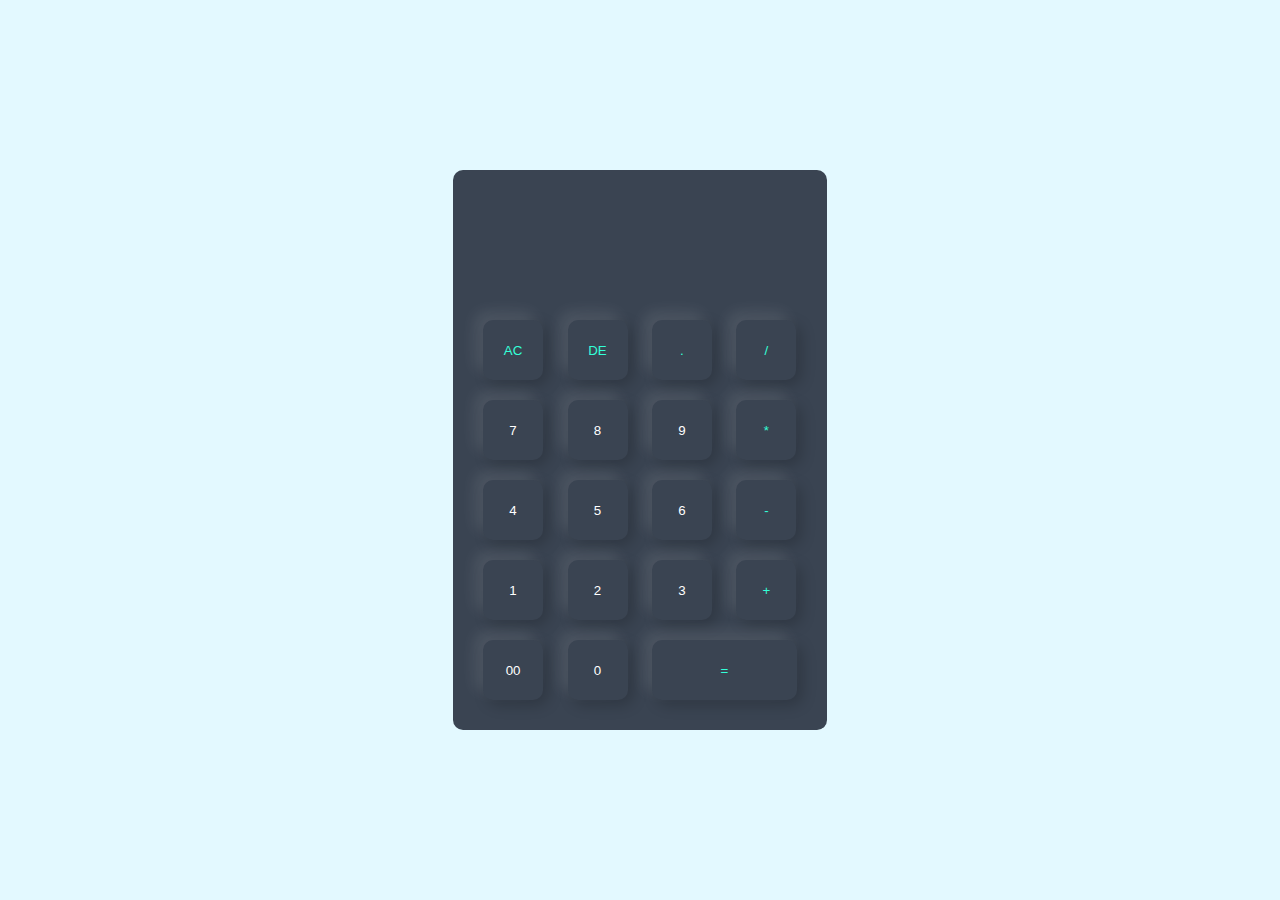
<file: calculator/index.html>
<!DOCTYPE html>
<html lang="en">

<head>
    <meta charset="UTF-8">
    <meta http-equiv="X-UA-Compatible" content="IE=edge">
    <meta name="viewport" content="width=device-width, initial-scale=1.0">
    <title>Calculator</title>
    <link rel="stylesheet" href="style.css">
</head>

<body>

    <div class="container">
        <div class="calculator">
            <form>
                <div class="display">
                    <input type="text" name="display">
                </div>
                <div>
                    <input type="button" value="AC" onclick="display.value = ''" class="operator">
                    <input type="button" value="DE" onclick="display.value = display.value.toString().slice(0,-1)"
                        class="operator">
                    <input type="button" value="." onclick="display.value += '.'" class="operator">
                    <input type="button" value="/" onclick="display.value += '/'" class="operator">
                </div>
                <div>
                    <input type="button" value="7" onclick="display.value += '7'">
                    <input type="button" value="8" onclick="display.value += '8'">
                    <input type="button" value="9" onclick="display.value += '9'">
                    <input type="button" value="*" onclick="display.value += '*'" class="operator">
                </div>
                <div>
                    <input type="button" value="4" onclick="display.value += '4'">
                    <input type="button" value="5" onclick="display.value += '5'">
                    <input type="button" value="6" onclick="display.value += '6'">
                    <input type="button" value="-" onclick="display.value += '-'" class="operator">
                </div>
                <div>
                    <input type="button" value="1" onclick="display.value += '1'">
                    <input type="button" value="2" onclick="display.value += '2'">
                    <input type="button" value="3" onclick="display.value += '3'">
                    <input type="button" value="+" onclick="display.value += '+'" class="operator">
                </div>
                <div>
                    <input type="button" value="00" onclick="display.value += '00'">
                    <input type="button" value="0" onclick="display.value += '0'">
                    <input type="button" value="=" onclick="display.value = eval(display.value)" class="equal operator">

                </div>
            </form>
        </div>
    </div>

</body>

</html>
</file>
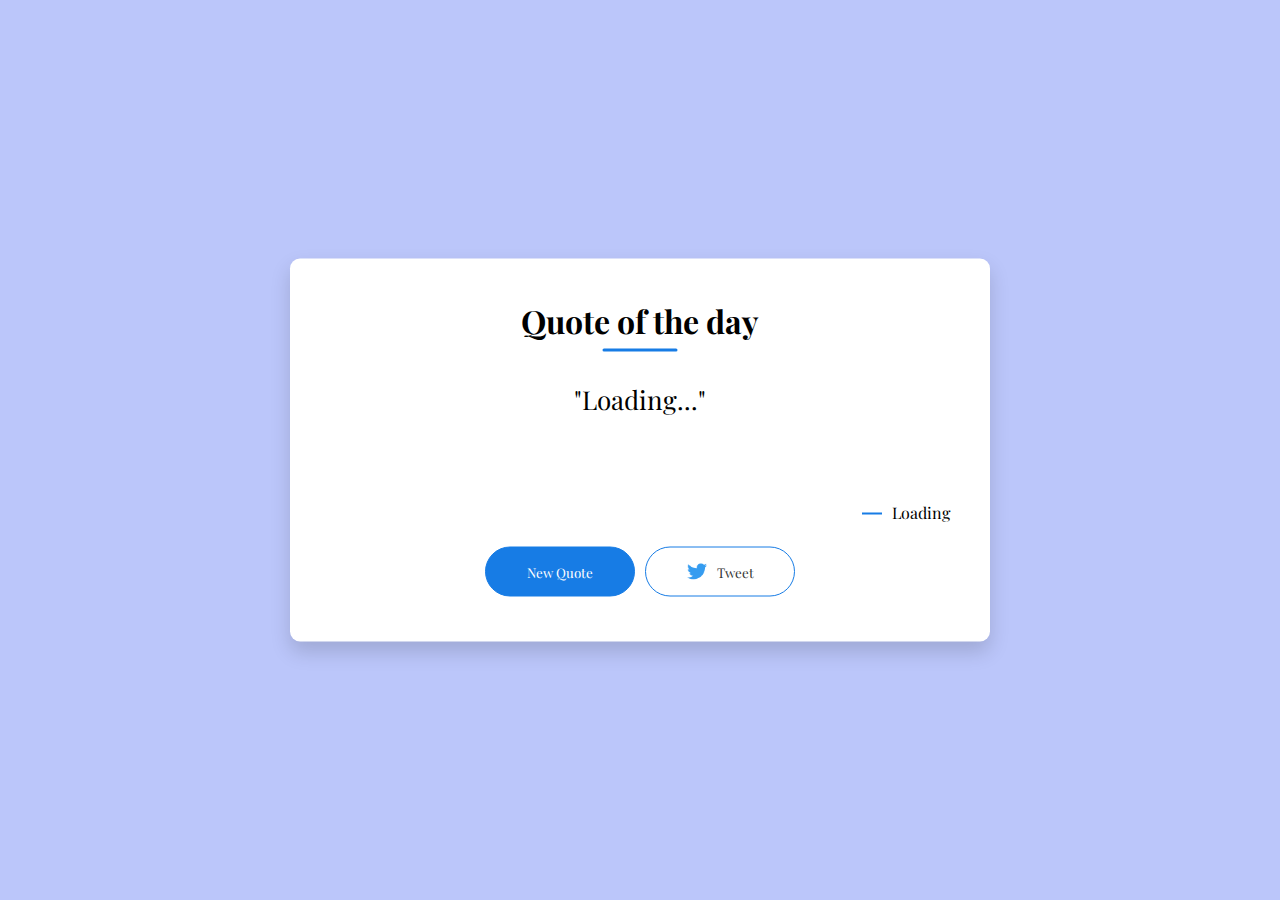
<file: quotegenerator/index.html>
<!DOCTYPE html>
<html lang="en">
<head>
    <meta charset="UTF-8">
    <meta http-equiv="X-UA-Compatible" content="IE=edge">
    <meta name="viewport" content="width=device-width, initial-scale=1.0">
    <title>Quote of the day</title>
    <link rel="stylesheet" href="style.css">
</head>
<body>

    <div class="quote-box">
        <h2>Quote of the day</h2>
        <blockquote id="quote">Loading...</blockquote>
        <span id="author">Loading</span>
        <div>
            <button onclick="getquote(api_url)">New Quote</button>
            <button onclick="tweet()"><img src="logo.png">Tweet</button>
        </div>
    </div>
    <script src="script.js"></script>
</body>
</html>
</file>
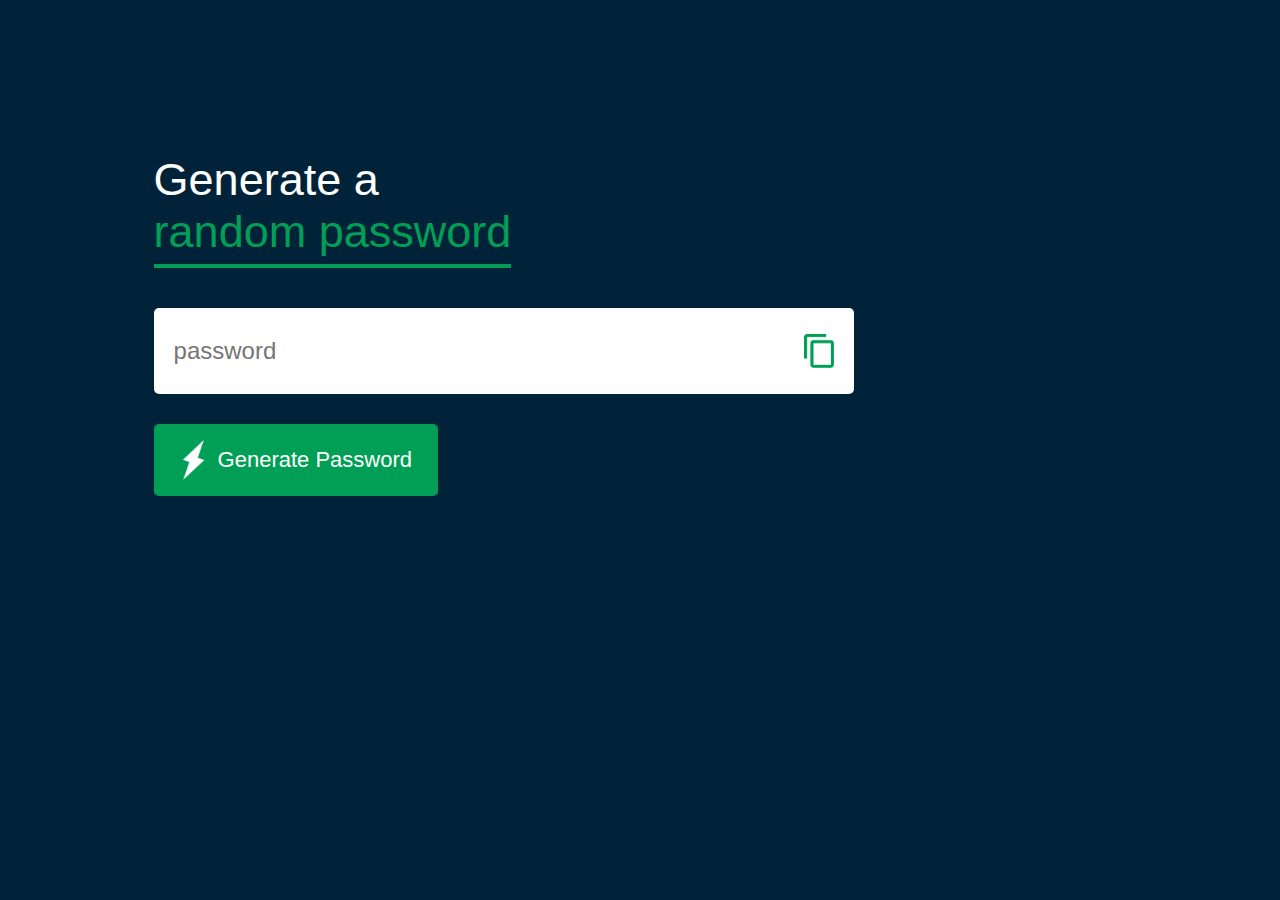
<file: randompassword/index.html>
<!DOCTYPE html>
<html lang="en">
<head>
    <meta charset="UTF-8">
    <meta http-equiv="X-UA-Compatible" content="IE=edge">
    <meta name="viewport" content="width=device-width, initial-scale=1.0">
    <title>Random password generator</title>
    <link rel="stylesheet" href="style.css">
</head>


<body>

    <div class="container">
        <h1>Generate a <br> <span>random password</span> </h1>
        <div class="display">
            <input type="text" id="password" placeholder="password">
            <img src="copy.png" onclick="copyPassword()">
        </div>  
        <button onclick="createPassword()"> <img src="generate.png"> Generate Password</button>
    </div>
    

    <script src="script.js"></script>
</body>
</html>
</file>
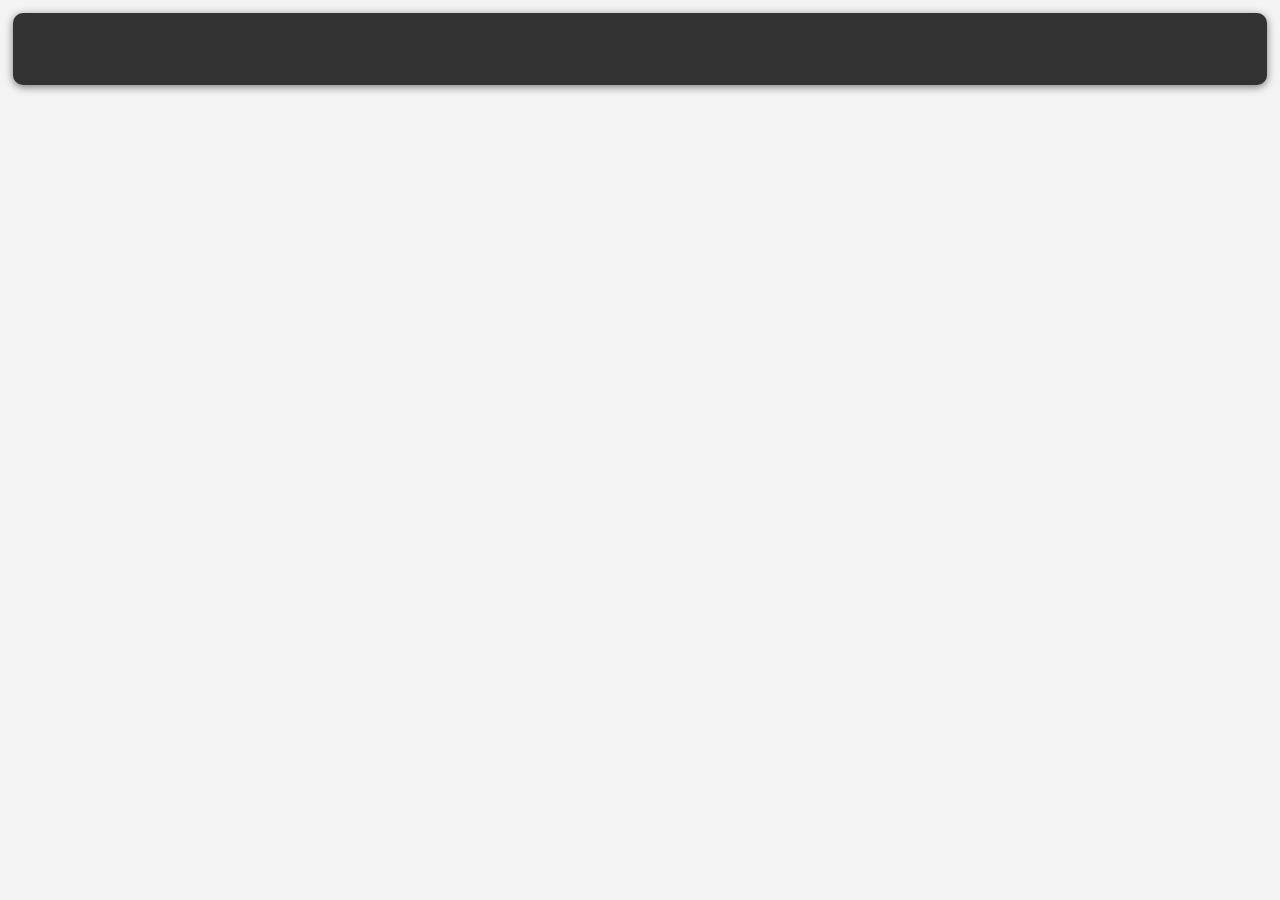
<file: testnewsticker/index.html>
<!DOCTYPE html>
<html lang="fr">
<head>
  <meta charset="UTF-8">
  <meta name="viewport" content="width=device-width, initial-scale=1.0">
  <link rel="stylesheet" href="style.css">
  <title>Bandeau défilant d'actualités</title>
</head>
<body>
  <div class="container">
    <ul id="newsTicker" class="news-ticker">
      <li class="news-ticker__legend">Actualités du jour :</li>
    </ul>
  </div>
  <script src="script.js"></script>
</body>
</html>
</file>
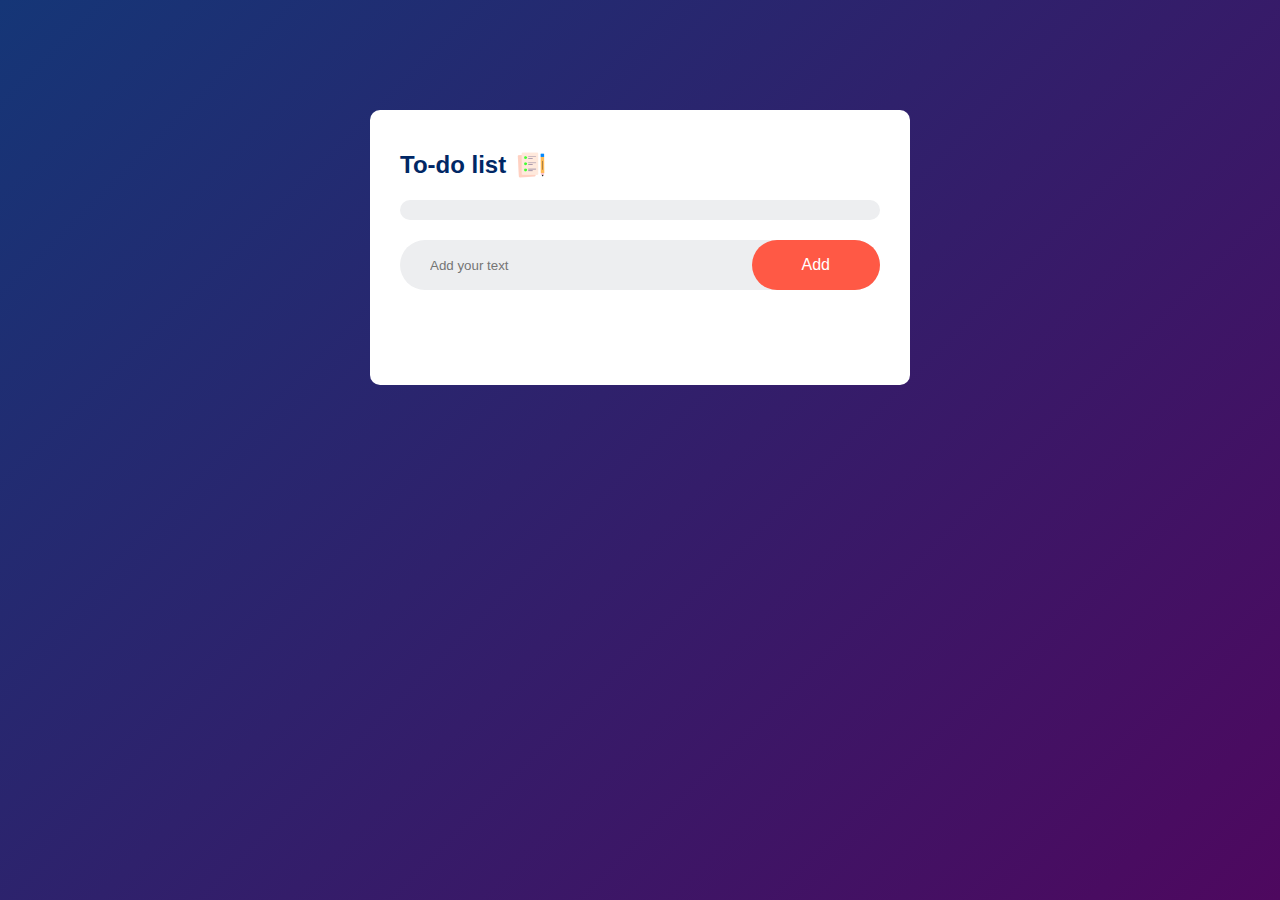
<file: Todolist/index.html>
<!DOCTYPE html>
<html lang="en">
<head>
    <meta charset="UTF-8">
    <meta http-equiv="X-UA-Compatible" content="IE=edge">
    <meta name="viewport" content="width=device-width, initial-scale=1.0">
    <link rel="stylesheet" href="style.css">
    <title>To do list app</title>
</head>
<body>

<div class="container">
    <div class="todo-app">
        <h2>To-do list <img src="icon.png" ></h2>

        <div class="progress-bar">
            <div class="progress"></div>
        </div>
        
        <div class="row">
            <input type="text" id="input-box" placeholder="Add your text">
            <button onclick="addTask()">Add</button>
        </div>
        <ul id="list-container">
           <!--<li class="checked">Task 1</li>
            <li>Task 2</li>
            <li>Task 3</li>--> 
        </ul>
    </div>  

</div>

    <script src="script.js"></script>
</body>
</html>
</file>
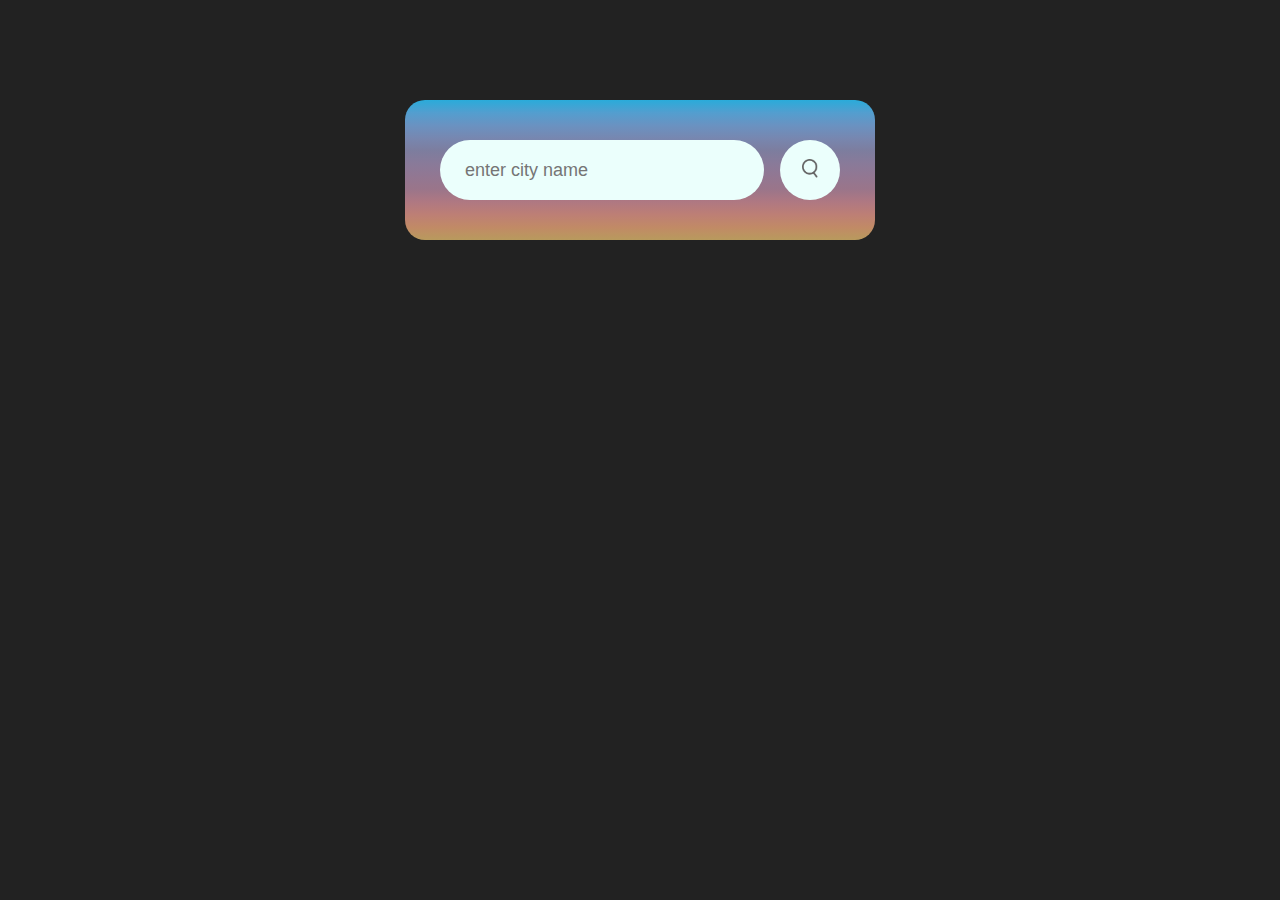
<file: weatherapp/weatherapp.html>
<!DOCTYPE html>
<html lang="en">
<head>
  <meta charset="UTF-8">
  <meta http-equiv="X-UA-Compatible" content="IE=edge">
  <meta name="viewport" content="width=device-width, initial-scale=1.0">
  <title>Weather App</title>
  <link rel="stylesheet" href="style.css">
  
</head>
<body>
  
<div class="card">
  <div class="search">
    <input type="text" placeholder="enter city name" spellcheck="false">
    <button><img src="search.png"></button>
  </div>
  <div class="error">
    <p>Invalid city name</p>
  </div>
  <div class="weather">
    <img src="rain.png" class="weather-icon">
    <h1 class="temp">22°c</h1>
    <h2 class="city">New York</h2>
    <div class="details">
      <div class="col">
        <img src="humidity.png">
        <div>
          <p class="humidity">50%</p>
          <p>Humidity</p>
        </div>
      </div>
      <div class="col">
        <img src="wind.png">
        <div>
          <p class="wind">15 km/h</p>
          <p>Wind Speed</p>
        </div>
      </div>
    </div>
  </div>
</div>


<script src="scriptmeteo.js"></script>

</body>
</html>
</file>
<file: calculator/style.css>
* {
    margin: 0;
    padding: 0;
    box-sizing: border-box;
    font-family: 'Poppins', sans-serif;
}

.container {
    width: 100%;
    height: 100vh;
    background-color: #e3f9ff;
    display: flex;
    align-items: center;
    justify-content: center;
}

.calculator {
    background: #3a4452;
    padding: 20px;
    border-radius: 10px;
}

.calculator form input {
    border: 0;
    outline: 0;
    width: 60px;
    height: 60px;
    border-radius: 10px;
    box-shadow: -8px -8px 15px rgba(255, 255, 255, 0.1), 5px 5px 15px rgba(0, 0, 0, 0.2);
    background: transparent;
    font-style: 20px;
    color: #fff;
    cursor: pointer;
    margin: 10px;
}

form .display {
    display: flex;
    justify-content: flex-end;
    margin: 20px 0;
}

form .display input {
    text-align: right;
    flex: 1;
    font-size: 45px;
    box-shadow: none;
}

form input.equal {
    width: 145px;
}

form input.operator {
    color: #33ffd8;
}
</file>
<file: quotegenerator/style.css>
@import url('https://fonts.googleapis.com/css2?family=Playfair+Display:ital,wght@0,500;0,600;0,700;1,400&display=swap');

* {
    margin: 0;
    padding: 0;
    box-sizing: border-box;
    font-family: 'Playfair Display', serif;
}

body {
    background: #bbc6fa;
}

.quote-box {
    background: #fff;
    width: 700px;
    position:absolute;
    top: 50%;
    left: 50%;
    transform: translate(-50%, -50%);
    padding: 40px;
    border-radius: 10px;
    text-align: center;
    box-shadow: 0 10px 20px 0px rgba(0, 0, 0, 0.15);
}

.quote-box h2 {
    font-size: 32px;
    margin-bottom: 40px;
    position: relative;
}

.quote-box h2::after {
    content:'';
    width: 75px;
    height: 3px;
    border-radius: 3px;
    background: rgb(23, 124, 229);
    position: absolute;
    bottom: -10px;
    left: 50%;
    transform: translateX(-50%);
}

.quote-box blockquote {
    font-size:26px;
    min-height: 110px;
}

.quote-box blockquote::before, .quote-box  blockquote::after{
    content: '"';
}

.quote-box span {
    display:block;
    margin-top: 10px;
    float: right;
    position: relative;
}

.quote-box span::before{
    content:'';
    width: 20px;
    height: 2px;
    background: rgb(23, 124, 229);
    position: absolute;
    top: 50%;
    left: -30px;

}

.quote-box div {
    width: 100%;
    margin-top: 50px;
    display:flex;
    justify-content: center;
}

.quote-box button {
    background: rgb(23, 124, 229);
    color:#fff;
    border-radius: 25px;
    border: 1px solid rgb(23, 124, 229);
    width: 150px;
    height: 50px;
    display: flex;
    align-items: center;
    justify-content: center;
    margin: 5px;
    cursor: pointer;
}

.quote-box button img{
    width: 20px;
    margin-right: 10px;
}

.quote-box button:nth-child(2){
    background: transparent;
    color: #333;
}
</file>
<file: randompassword/style.css>
* {
    margin: 0;
    padding: 0;
    box-sizing: border-box;
    font-family: 'poppins', sans-serif;
}

body {
    background: #002339; 
    color: #fff;
}

.container {
    margin: 12%;
    width: 90%;
    max-width: 700px;
}

.display {
    width: 100%;
    margin-top: 50px;
    margin-bottom: 30px;
    background: #fff;
    color: #333;
    display: flex;
    align-items: center;
    justify-content: space-between;
    padding: 26px 20px;
    border-radius: 5px;

}

.container h1 {
    font-weight: 500;
    font-size: 45px;
}

.container h1 span {
    color: #019f55;
    border-bottom: 4px solid #019f55;
    padding-bottom: 7px;
}

.display img {
    width:30px;
    cursor: pointer;
}

.display input {
    border:0;
    outline: 0;
    font-size: 24px;    
}

.container button img {
    width: 28px;
    margin-right: 10px;
}

.container button {
    border:0;
    outline: 0;
    background: #019f55;
    color: #fff;
    font-size: 22px;
    font-weight: 300;
    display: flex;
    align-items: center;
    justify-content: center;
    padding: 16px 26px;
    border-radius: 5px;
}
</file>
<file: testnewsticker/style.css>
* {
    margin: 0;
    padding: 0;
    box-sizing: border-box;
  }
  
  body {
    font-family: Arial, sans-serif;
    background-color: #f4f4f4;
  }
  
  .container {
    width: 98%;
    height: 8vh;
    margin-left:1%;
    margin-top: 1%;
    padding: 20px 0;
    overflow: hidden;
    position: relative;
    border-radius: 10px;
    box-shadow: 0 2px 8px rgba(0, 0, 0, 0.5);
    background-color: #333;
  }
  
  .news-ticker {
    display: flex;
    list-style-type: none;
    color: #fff;
    padding: 10px;
    white-space: nowrap;
    position: absolute;
    left: 100%;
    animation: scrolling 25s linear infinite;
  }

  .news-ticker__legend {
    font-weight: bold;
    margin-right: 15px; 
    font-family: 'Optima', sans-serif;
  }
  
  .headline {
    margin-right: 50px;
  }
  
  .headline a {
    color: #fff;
    text-decoration: none;
    transition: color 0.3s;
  }
  
  .headline a:hover {
    color: #f1c40f;
  }
  
  @keyframes scrolling {
    0% {
      transform: translateX(0%);
    }
    100% {
      transform: translateX(-100%);
    }
  }
</file>
<file: Todolist/style.css>
* {
    margin: 0;
    padding: 0;
    box-sizing: border-box;
    font-family: 'Poppins', sans-serif;
}

.container {
    width: 100%;
    min-height: 100vh;
    background: linear-gradient(135deg, #153677, #4e085f);
    padding: 10px;
}

.todo-app {
    width: 100%;
    max-width: 540px;
    background: #fff;
    margin: 100px auto 20px;
    padding: 40px 30px 70px;
    border-radius: 10px;
}

.todo-app h2{
    color: #002765;
    display: flex;
    align-items: center;
    margin-bottom: 20px;
}

.todo-app h2 img {
    width: 30px;
    margin-left: 10px;
}

.progress-bar {
    width: 100%;
    height: 20px;
    background-color: #edeef0;
    border-radius: 10px;
    margin-bottom: 20px;
}

.progress {
    height: 100%;
    background-color: #4e085f;
    border-radius: 10px;
    width: 0;
}


.row {
    display:flex;
    align-items: center;
    justify-content: space-between;
    background: #edeef0;
    border-radius: 30px;
    padding-left: 20px;
    margin-bottom: 25px;
}

input {
    flex: 1;
    border: none;
    outline: none;
    background: transparent;
    padding : 10px;
}

button {
    border: none;
    outline: none;
    padding: 16px 50px;
    background: #ff5945;
    color: #fff;
    font-size: 16px;
    cursor: pointer;
    border-radius: 40px;
}

ul li {
    list-style: none;
    font-size: 17px;
    padding: 12px 8px 12px 50px;
    user-select: none;
    cursor: pointer;
    position: relative;
}

ul li::before{
    content:'';
    position:absolute;
    height: 28px;
    width: 28px;
    border-radius: 50%;
    background-image: url(/unchecked.png);
    background-size: cover;
    background-position: center;
    top: 12px;
    left: 8px;
}

ul li.checked {
    color:#555;
    text-decoration: line-through;

}

ul li.checked::before{
    background-image: url(/checked.png);
}

ul li span {
    position: absolute;
    right: 0;
    top: 5px;
    width: 40px;
    height: 40px;
    font-size: 22px;
    color:#555;
    line-height: 40px;
    text-align: center;
    border-radius: 50%;
}

ul li span:hover {
    background: #edeef0;
}
</file>
<file: weatherapp/style.css>
* {
    margin: 0;
    padding: 0;
    box-sizing: border-box;
    font-family: 'Poppins', sans-serif;
}

body {
    background: #222;

}

.card {
    width: 90%;
    max-width: 470px;
    background-image: linear-gradient(to bottom, #2aabda, #539ecf, #6a92c1, #7787b0, #7d7d9e, #897a99, #927792, #9a758a, #af7882, #bd7f75, #c18a66, #b89a5d);
    color: #fff;
    margin: 100px auto 0;
    border-radius: 20px;
    padding: 40px 35px;
    text-align: center;
}

.search {
    width: 100%;
    display: flex;
    align-items: center;
    justify-content: space-between;

}

.search input {
    border:0;
    outline: 0;
    background: #ebfffc;
    color: #555;
    padding: 10px 25px;
    height: 60px;
    border-radius: 30px;
    flex:1;
    margin-right: 16px;
    font-size: 18px;
}

.search button {
    border: 0;
    outline: 0;
    background: #ebfffc;
    border-radius: 50%;
    height: 60px;
    width: 60px;
    cursor: pointer;
}

.search button img {
    width:16px;
}

.weather-icon {
    width: 170px;
    margin-top: 30px;
}

.weather h1 {
    font-size: 80px;
    font-weight: 500;
}

.weather h2 {
    font-size: 45px;
    font-weight: 400;
    margin-top: -10px;
}

.details {
    display:flex;
    align-items: center;
    justify-content: space-between;
    padding : 0 20px;
    margin-top: 50px;
}

.col {
    display:flex;
    align-items: center;
    text-align: left;
}

.col img {
    width: 40px;
    margin-right: 10px;
}

.humidity, .wind {
    font-size: 28px;
    margin-top: -6px;
}

.weather {
    display: none;
}

.error {
    text-align: left;
    margin-left : 10px;
    font-size: 14px;
    margin-top: 10px;
    display: none;
}
</file>
